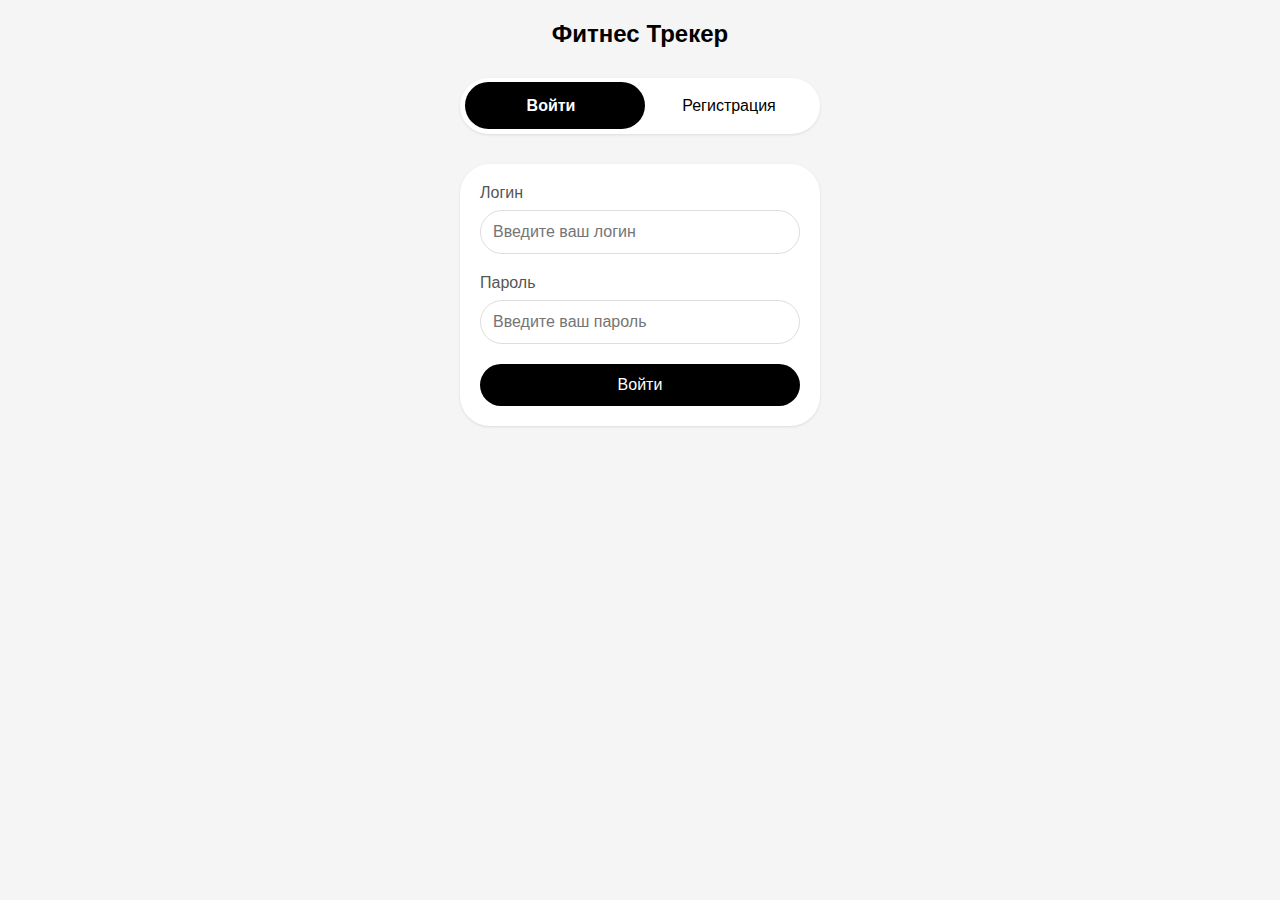
<file: index.html>
<!DOCTYPE html>
<html lang="ru">
  <head>
    <meta charset="UTF-8" />
    <meta name="viewport" content="width=device-width, initial-scale=1.0" />
    <title>Фитнес Трекер</title>
    <link rel="stylesheet" href="styles.css" />
  </head>
  <body>
    <!-- Контейнер для авторизации/регистрации -->
    <div class="container" id="authContainer">
      <div class="header">Фитнес Трекер</div>

      <div class="button-group login-active" id="buttonGroup">
        <button class="button button-login active" id="loginBtn">Войти</button>
        <button class="button button-register" id="registerBtn">Регистрация</button>
      </div>

      <div class="form-container" id="loginForm">
        <div class="input-group">
          <label for="login">Логин</label>
          <input type="text" id="login" placeholder="Введите ваш логин" />
        </div>

        <div class="input-group">
          <label for="password">Пароль</label>
          <input type="password" id="password" placeholder="Введите ваш пароль" />
        </div>

        <button class="submit-button" id="loginSubmit">Войти</button>
      </div>

      <div class="form-container hidden" id="registerForm">
        <div class="input-group">
          <label for="regLogin">Логин</label>
          <input type="text" id="regLogin" placeholder="Придумайте логин" />
        </div>

        <div class="input-group">
          <label for="regPassword">Пароль</label>
          <input type="password" id="regPassword" placeholder="Придумайте пароль" />
        </div>

        <div class="input-group">
          <label for="confirmPassword">Повторите пароль</label>
          <input type="password" id="confirmPassword" placeholder="Повторите пароль" />
        </div>

        <button class="submit-button" id="registerSubmit">Зарегистрироваться</button>
      </div>
    </div>

    <!-- Контейнер для профиля (изначально скрыт) -->
    <div class="container hidden" id="profileContainer">
      <!-- Вкладка Профиль -->
      <div class="tab-content profile-tab active">
        <div class="profile-container">
          <div class="profile-header">Ваш профиль</div>

          <div class="user-profile">
            <div class="avatar-container">
              <div class="avatar" id="avatarWrapper">
                <img
                  id="userAvatar"
                  class="default-avatar"
                  src="data:image/svg+xml;utf8,<svg xmlns='http://www.w3.org/2000/svg' viewBox='0 0 24 24' fill='%23999'><path d='M12 12c2.21 0 4-1.79 4-4s-1.79-4-4-4-4 1.79-4 4 1.79 4 4 4zm0 2c-2.67 0-8 1.34-8 4v2h16v-2c0-2.66-5.33-4-8-4z'/></svg>"
                  alt="Аватар"
                />
              </div>
              <label class="avatar-upload">
                <input type="file" id="avatarInput" accept="image/*" />
                <span>+</span>
              </label>
            </div>
            <div class="user-info">
              <div class="username" id="profileUsername">Пользователь</div>
              <div class="points">Баллы: <span id="userPoints">0</span></div>
            </div>
          </div>

          <div class="stats-container">
            <div class="stats-row">
              <div class="stat-item">
                <div class="stat-value" id="userHeight">175</div>
                <div class="stat-label">Рост (см)</div>
              </div>
              <div class="stat-item">
                <div class="stat-value" id="userWeight">70</div>
                <div class="stat-label">Вес (кг)</div>
              </div>
            </div>
            <div class="stats-row">
              <div class="stat-item">
                <div class="stat-value" id="userCalories">2000</div>
                <div class="stat-label">Калории (ккал)</div>
              </div>
              <div class="stat-item">
                <div class="stat-value" id="userActivity">3</div>
                <div class="stat-label">Активность</div>
              </div>
            </div>
          </div>

          <button class="logout-btn" id="logoutBtn">Выйти</button>
        </div>
      </div>

      <!-- Вкладка Параметры -->
      <div class="tab-content settings-tab">
        <div class="profile-container">
          <div class="profile-header">Мои параметры</div>

          <div class="gender-button-group">
            <button class="gender-button" id="maleBtn">Мужчина</button>
            <button class="gender-button" id="femaleBtn">Женщина</button>
          </div>

          <!-- Остальные элементы остаются без изменений -->
          <div class="input-group">
            <label for="ageInput">Возраст</label>
            <input type="number" id="ageInput" placeholder="Введите ваш возраст" />
          </div>

          <div class="input-group">
            <label for="heightInput">Рост (см)</label>
            <input type="number" id="heightInput" placeholder="Введите ваш рост" />
          </div>

          <div class="input-group">
            <label for="weightInput">Вес (кг)</label>
            <input type="number" id="weightInput" placeholder="Введите ваш вес" />
          </div>

          <button class="submit-button" id="calculateBtn">Рассчитать калории</button>

          <div id="resultContainer" class="hidden">
            <p>Ваша дневная норма калорий: <span id="calculatedCalories">0</span> ккал</p>
          </div>
        </div>
      </div>

      <!-- Вкладка Калории -->
      <div class="tab-content calories-tab">
        <div class="profile-container">
          <div class="calories-header">
            <div class="date-picker">
              <div class="month-year-selector">
                <select id="monthSelect" class="month-select">
                  <option value="0">Январь</option>
                  <option value="1">Февраль</option>
                  <option value="2">Март</option>
                  <option value="3">Апрель</option>
                  <option value="4">Май</option>
                  <option value="5">Июнь</option>
                  <option value="6">Июль</option>
                  <option value="7">Август</option>
                  <option value="8">Сентябрь</option>
                  <option value="9">Октябрь</option>
                  <option value="10">Ноябрь</option>
                  <option value="11">Декабрь</option>
                </select>
                <select id="yearSelect" class="year-select"></select>
              </div>
            </div>
            <div class="days-slider">
              <button class="slider-arrow prev-day">&lt;</button>
              <div class="days-container" id="daysContainer"></div>
              <button class="slider-arrow next-day">&gt;</button>
            </div>
          </div>

          <div class="calories-progress">
            <svg class="calories-progress-circle" viewBox="0 0 100 100">
              <circle class="calories-progress-circle-bg" cx="50" cy="50" r="45" />
              <circle class="calories-progress-circle-fill" cx="50" cy="50" r="45" />
            </svg>
            <div class="calories-progress-text">0<small>из 0</small></div>
          </div>

          <div class="meal-section">
            <div class="meal-header">
              <h3>Завтрак</h3>
              <button class="add-meal-btn" data-meal="breakfast">+</button>
            </div>
            <div class="meal-items" data-meal="breakfast"></div>
          </div>

          <div class="meal-section">
            <div class="meal-header">
              <h3>Обед</h3>
              <button class="add-meal-btn" data-meal="lunch">+</button>
            </div>
            <div class="meal-items" data-meal="lunch"></div>
          </div>

          <div class="meal-section">
            <div class="meal-header">
              <h3>Ужин</h3>
              <button class="add-meal-btn" data-meal="dinner">+</button>
            </div>
            <div class="meal-items" data-meal="dinner"></div>
          </div>

          <div class="meal-section">
            <div class="meal-header">
              <h3>Перекус</h3>
              <button class="add-meal-btn" data-meal="snack">+</button>
            </div>
            <div class="meal-items" data-meal="snack"></div>
          </div>

          <button class="submit-button" id="saveDayBtn">Сохранить день</button>

          <div class="full-day-view">
            <div class="full-day-meals" id="fullDayMeals"></div>
            <div class="total-calories">Всего калорий: <span id="totalCalories">0</span></div>
          </div>
        </div>
      </div>
      <!-- Вкладка Задания -->
      <div class="tab-content tasks-tab">
        <div class="profile-container">
          <div class="profile-header">Задания</div>
          <div style="text-align: center; padding: 20px">
            <p>Здесь будут ваши задания и достижения</p>
          </div>
        </div>
      </div>
    </div>

    <!-- Нижнее меню (только для профиля) -->
    <div class="bottom-menu hidden" id="bottomMenu">
      <div class="menu-group profile-active" id="menuGroup">
        <button class="menu-button active" id="profileTabBtn">
          <img src="pro.svg" alt="Профиль" class="menu-icon" />
        </button>
        <button class="menu-button" id="settingsTabBtn">
          <img src="par.svg" alt="Параметры" class="menu-icon" />
        </button>
        <button class="menu-button" id="caloriesTabBtn">
          <img src="cal.svg" alt="Калории" class="menu-icon" />
        </button>
        <button class="menu-button" id="tasksTabBtn">
          <img src="win.svg" alt="Задания" class="menu-icon" />
        </button>
      </div>
    </div>
    <script src="food-database.js"></script>
    <script src="app.js"></script>
  </body>
</html>
</file>
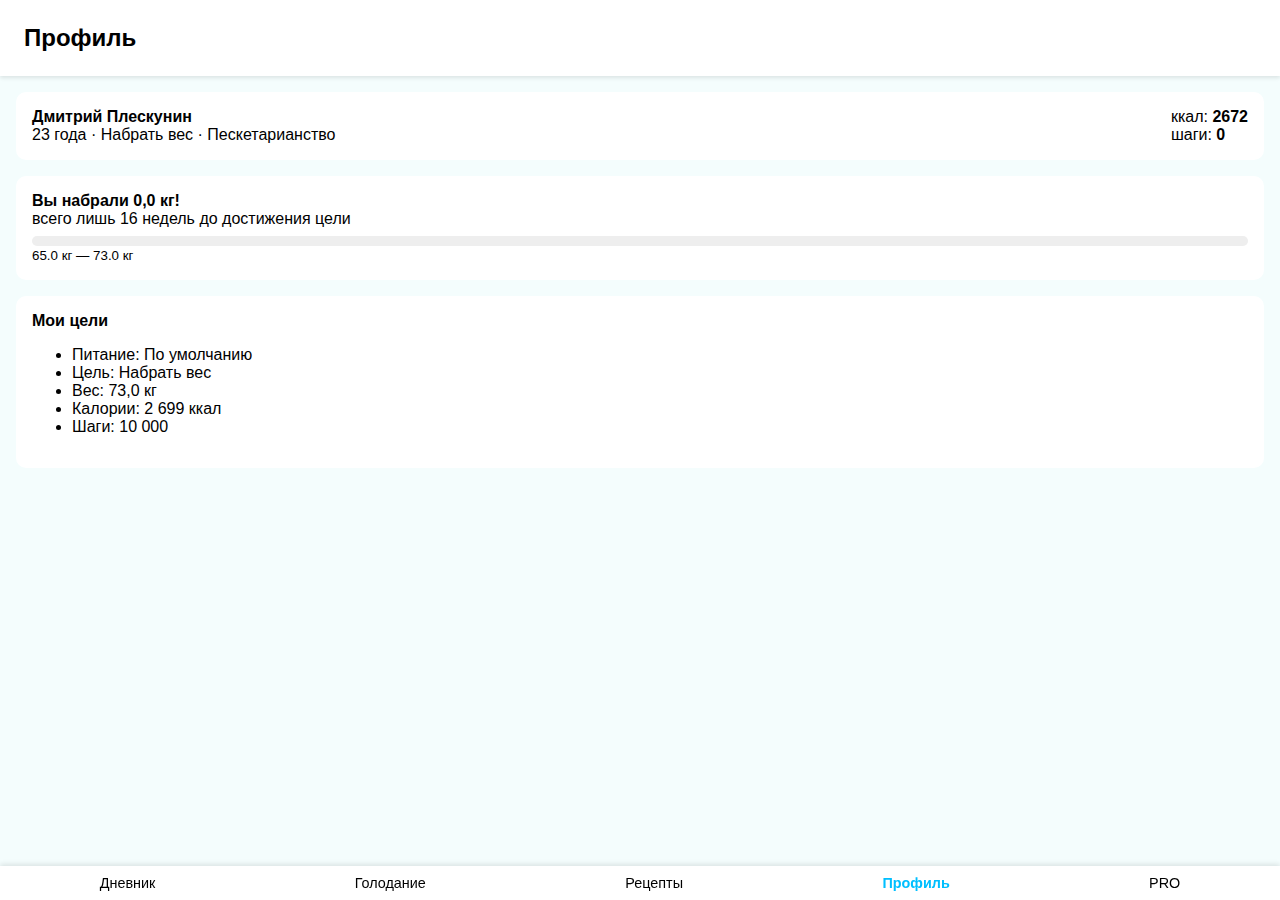
<file: indexx.html>
<!DOCTYPE html>
<html lang="ru">
  <head>
    <meta charset="UTF-8" />
    <meta name="viewport" content="width=device-width, initial-scale=1.0" />
    <title>Профиль</title>
    <style>
      body {
        font-family: Arial, sans-serif;
        background: #f4fdfd;
        margin: 0;
        padding: 0;
      }
      .header {
        background: white;
        padding: 1em;
        font-size: 1.5em;
        font-weight: bold;
        box-shadow: 0 2px 4px rgba(0, 0, 0, 0.1);
      }
      .profile {
        background: white;
        margin: 1em;
        padding: 1em;
        border-radius: 10px;
      }
      .profile-header {
        display: flex;
        align-items: center;
        justify-content: space-between;
      }
      .profile-info {
        font-size: 1em;
      }
      .progress,
      .goals {
        background: white;
        margin: 1em;
        padding: 1em;
        border-radius: 10px;
      }
      .bar-container {
        background: #eee;
        border-radius: 5px;
        overflow: hidden;
        margin-top: 0.5em;
      }
      .bar-fill {
        background: #5ec2e0;
        width: 0%;
        height: 10px;
      }
      .footer {
        position: fixed;
        bottom: 0;
        width: 100%;
        background: white;
        display: flex;
        justify-content: space-around;
        padding: 0.5em 0;
        box-shadow: 0 -2px 5px rgba(0, 0, 0, 0.1);
      }
      .footer button {
        background: none;
        border: none;
        font-size: 0.9em;
      }
    </style>
  </head>
  <body>
    <div class="header">Профиль</div>

    <div class="profile">
      <div class="profile-header">
        <div>
          <strong>Дмитрий Плескунин</strong><br />
          23 года · Набрать вес · Пескетарианство
        </div>
        <div class="profile-info">
          ккал: <strong>2672</strong><br />
          шаги: <strong>0</strong>
        </div>
      </div>
    </div>

    <div class="progress">
      <strong>Вы набрали 0,0 кг!</strong><br />
      всего лишь 16 недель до достижения цели
      <div class="bar-container">
        <div class="bar-fill" style="width: 0%"></div>
      </div>
      <small>65.0 кг — 73.0 кг</small>
    </div>

    <div class="goals">
      <strong>Мои цели</strong>
      <ul>
        <li>Питание: По умолчанию</li>
        <li>Цель: Набрать вес</li>
        <li>Вес: 73,0 кг</li>
        <li>Калории: 2 699 ккал</li>
        <li>Шаги: 10 000</li>
      </ul>
    </div>

    <div class="footer">
      <button>Дневник</button>
      <button>Голодание</button>
      <button>Рецепты</button>
      <button style="color: #00bfff"><strong>Профиль</strong></button>
      <button>PRO</button>
    </div>
  </body>
</html>
</file>
<file: styles.css>
body {
  font-family: -apple-system, BlinkMacSystemFont, 'Segoe UI', Roboto, Helvetica, Arial, sans-serif;
  margin: 0;
  padding: 0;
  background-color: #f5f5f5;
  color: #333;
  display: flex;
  flex-direction: column;
  align-items: center;
  min-height: 100vh;
}

.container {
  width: 100%;
  max-width: 400px;
  padding: 20px;
  box-sizing: border-box;
}

.header {
  text-align: center;
  font-size: 24px;
  font-weight: bold;
  margin-bottom: 30px;
  color: #000;
}

.button-group {
  border: 0px solid black;
  padding: 7px;
  background-color: #fff;
  border-radius: 30px;
  display: flex;
  justify-content: space-between;
  margin-bottom: 30px;
  position: relative;
  box-shadow: 0 1px 3px rgba(0, 0, 0, 0.1);
}

.button-group::after {
  content: '';
  position: absolute;
  margin: 0px 5px;
  top: 4px;
  left: 0;
  height: 47px;
  background-color: #000000;
  border-radius: 30px;
  transition: all 0.3s ease;
}

.button-group.login-active::after {
  width: 50%;
  transform: translateX(0);
}

.button-group.register-active::after {
  width: 48.5%;
  transform: translateX(100%);
}

.button {
  flex: 1;
  padding: 12px;
  text-align: center;
  font-size: 16px;
  font-weight: 500;
  border: none;
  border-radius: 10px;
  background: none;
  cursor: pointer;
  transition: color 0.3s;
  position: relative;
  z-index: 1;
}

.button:first-child {
  margin-right: 10px;
}

.button-login {
  color: #000;
}

.button-login.active {
  color: #ffffff;
  font-weight: 600;
}

.button-register {
  color: #000;
}

.button-register.active {
  color: #ffffff;
  font-weight: 600;
}

.form-container {
  background-color: #fff;
  border-radius: 30px;
  padding: 20px;
  box-shadow: 0 1px 3px rgba(0, 0, 0, 0.1);
}

.input-group {
  margin-bottom: 20px;
}

.input-group label {
  display: block;
  margin-bottom: 8px;
  font-size: 16px;
  color: #555;
}

.input-group input {
  width: 100%;
  padding: 12px;
  font-size: 16px;
  border: 1px solid #ddd;
  border-radius: 30px;
  box-sizing: border-box;
}

.submit-button {
  width: 100%;
  padding: 12px;
  background-color: #000000;
  color: #fff;
  border: none;
  border-radius: 30px;
  font-size: 16px;
  font-weight: 500;
  cursor: pointer;
  transition: background-color 0.2s;
}

.submit-button:hover {
  background-color: #363636;
}

.hidden {
  display: none;
}

/* Новые стили для страницы профиля */
.profile-container {
  background-color: #fff;
  border-radius: 30px;
  padding: 30px;
  box-shadow: 0 1px 3px rgba(0, 0, 0, 0.1);
  margin-bottom: 20px;
}

.profile-header {
  font-size: 24px;
  margin-bottom: 25px;
  text-align: center;
}

.user-profile {
  display: flex;
  align-items: center;
  margin-bottom: 30px;
}

.avatar-container {
  position: relative;
  width: 100px;
  height: 100px;
  margin-right: 20px;
}

.avatar {
  width: 100%;
  height: 100%;
  border-radius: 50%;
  object-fit: cover;
  background-color: #eee;
  display: flex;
  align-items: center;
  justify-content: center;
  overflow: hidden;
}

.default-avatar {
  width: 80%;
  height: 80%;
  object-fit: contain;
}

.avatar-upload {
  position: absolute;
  bottom: 0;
  right: 0;
  background-color: #007aff;
  color: white;
  width: 30px;
  height: 30px;
  border-radius: 50%;
  display: flex;
  align-items: center;
  justify-content: center;
  cursor: pointer;
}

.avatar-upload input {
  display: none;
}

.user-info {
  flex: 1;
}

.username {
  font-size: 20px;
  font-weight: 600;
  margin-bottom: 5px;
}

.points {
  font-size: 16px;
  color: #666;
}

.stats-container {
  background-color: #f9f9f9;
  border-radius: 20px;
  padding: 20px;
  margin-bottom: 30px;
}

.stats-row {
  display: flex;
  justify-content: space-between;
  margin-bottom: 15px;
}

.stats-row:last-child {
  margin-bottom: 0;
}

.stat-item {
  flex: 1;
  text-align: center;
}

.stat-value {
  font-size: 18px;
  font-weight: 600;
  margin-bottom: 5px;
}

.stat-label {
  font-size: 14px;
  color: #666;
}

.logout-btn {
  width: 100%;
  padding: 15px;
  background-color: #000000;
  color: #fff;
  border: none;
  border-radius: 30px;
  font-size: 16px;
  font-weight: 500;
  cursor: pointer;
  transition: background-color 0.2s;
}

.logout-btn:hover {
  background-color: #363636;
}

/* Стили для нижнего меню */
.bottom-menu {
  position: fixed;
  bottom: 0;
  left: 0;
  right: 0;
  padding: 15px 20px;
  z-index: 100;
}

.menu-group {
  border: 0px solid black;
  padding: 7px;
  background-color: #fff;
  border-radius: 30px;
  display: flex;
  justify-content: space-between;
  position: relative;
  box-shadow: 0 1px 3px rgba(0, 0, 0, 0.1);
  overflow: hidden; /* Добавлено чтобы подложка не выходила за границы */
}

.menu-group::after {
  content: '';
  position: absolute;
  top: 7px; /* Выравниваем с padding родителя */
  left: 7px; /* Выравниваем с padding родителя */
  height: calc(100% - 14px); /* Учитываем padding */
  width: 24%;
  background-color: #000000;
  border-radius: 30px;
  transition: all 0.3s ease;
  z-index: 0;
}

.menu-group.profile-active::after {
  transform: translateX(0);
}

.menu-group.settings-active::after {
  transform: translateX(100%);
}

.menu-group.calories-active::after {
  transform: translateX(200%);
}

.menu-group.tasks-active::after {
  transform: translateX(300%);
}

.menu-button {
  flex: 1;
  padding: 12px;
  border: none;
  background: none;
  cursor: pointer;
  position: relative;
  z-index: 1;
  display: flex;
  align-items: center;
  justify-content: center;
}

.menu-icon {
  width: 24px;
  height: 24px;
  display: block;
  transition: all 0.3s ease;
}

.menu-button.active .menu-icon {
  filter: brightness(0) invert(1); /* Делаем иконку белой */
}

.menu-button {
  color: transparent;
  font-size: 0;
}

.menu-button.active {
  color: #ffffff;
  font-weight: 600;
}

/* Контент для разных вкладок */
.tab-content {
  display: none;
}

.tab-content.active {
  display: block;
}

/* Стили для выбора пола */
.gender-selector {
  display: flex;
  justify-content: space-between;
  margin-bottom: 20px;
  position: relative;
  background-color: #fff;
  border-radius: 30px;
  padding: 7px;
  box-shadow: 0 1px 3px rgba(0, 0, 0, 0.1);
}

/* Стили для выбора пола с подложкой */
.gender-button-group {
  border: 0px solid black;
  padding: 7px;
  background-color: #fff;
  border-radius: 30px;
  display: flex;
  justify-content: space-between;
  margin-bottom: 30px;
  position: relative;
  box-shadow: 0 1px 3px rgba(0, 0, 0, 0.1);
  overflow: hidden;
}

.gender-button-group::after {
  content: '';
  position: absolute;
  top: 7px;
  left: 7px;
  height: calc(100% - 14px);
  width: 47.8%;
  background-color: #000000;
  border-radius: 30px;
  transition: all 0.3s ease;
  z-index: 0;
}

.gender-button-group.male-active::after {
  transform: translateX(0);
}

.gender-button-group.female-active::after {
  transform: translateX(100%);
}

.gender-button {
  flex: 1;
  padding: 12px;
  text-align: center;
  font-size: 16px;
  font-weight: 500;
  border: none;
  border-radius: 10px;
  background: none;
  cursor: pointer;
  position: relative;
  z-index: 1;
}

.gender-button.active {
  color: #ffffff;
  font-weight: 600;
}

#resultContainer {
  margin-top: 20px;
  text-align: center;
  font-size: 16px;
}

#resultContainer span {
  font-weight: bold;
}

/* Стили для вкладки Калории */
.calories-header {
  margin-bottom: 20px;
}

.date-picker {
  display: flex;
  justify-content: center;
  margin-bottom: 15px;
}

.month-year-selector {
  display: flex;
  gap: 10px;
}

.month-select,
.year-select {
  padding: 8px 12px;
  border-radius: 20px;
  border: 1px solid #ddd;
  background-color: #fff;
  font-size: 14px;
}

.days-slider {
  display: flex;
  align-items: center;
  justify-content: space-between;
  margin-bottom: 20px;
}

.days-container {
  display: flex;
  flex: 1;
  overflow: hidden;
  justify-content: center;
  gap: 10px;
}

.day-item {
  width: 40px;
  height: 40px;
  border-radius: 50%;
  display: flex;
  align-items: center;
  justify-content: center;
  background-color: #f5f5f5;
  cursor: pointer;
  font-weight: 500;
}

.day-item.active {
  background-color: #000;
  color: white;
}

.slider-arrow {
  background: none;
  border: none;
  font-size: 18px;
  cursor: pointer;
  padding: 5px 10px;
}

.meal-section {
  margin-bottom: 20px;
  background-color: #f9f9f9;
  border-radius: 15px;
  padding: 15px;
}

.meal-header {
  display: flex;
  justify-content: space-between;
  align-items: center;
  margin-bottom: 10px;
}

.meal-header h3 {
  margin: 0;
  font-size: 18px;
}

.add-meal-btn {
  background-color: #000;
  color: white;
  border: none;
  border-radius: 50%;
  width: 30px;
  height: 30px;
  font-size: 18px;
  cursor: pointer;
  display: flex;
  align-items: center;
  justify-content: center;
}

.meal-input-container {
  display: flex;
  flex-direction: column;
  gap: 10px;
  margin-bottom: 10px;
}

.meal-input-container input {
  padding: 8px 12px;
  border-radius: 20px;
  border: 1px solid #ddd;
}

.save-meal-btn {
  padding: 8px;
  background-color: #000;
  color: white;
  border: none;
  border-radius: 20px;
  cursor: pointer;
}

.meal-items {
  display: flex;
  flex-direction: column;
  gap: 8px;
}

.meal-item {
  display: flex;
  justify-content: space-between;
  align-items: center;
  padding: 8px;
  background-color: white;
  border-radius: 10px;
}

.meal-item-info {
  display: flex;
  flex-direction: column;
}

.meal-item-name {
  font-weight: 500;
}

.meal-item-calories {
  font-size: 12px;
  color: #666;
}

.delete-meal-btn {
  background: none;
  border: none;
  color: #ff3b30;
  font-size: 16px;
  cursor: pointer;
}

.toggle-day-view {
  margin-top: 20px;
}

.toggle-day-view button {
  width: 100%;
  padding: 10px;
  background: none;
  border: 1px solid #ddd;
  border-radius: 20px;
  cursor: pointer;
}

.full-day-view {
  margin-top: 15px;
  padding: 15px;
  background-color: #f9f9f9;
  border-radius: 15px;
}

.full-day-view h4 {
  margin-top: 0;
  margin-bottom: 10px;
}

.full-day-meals {
  display: flex;
  flex-direction: column;
  gap: 10px;
}

.total-calories {
  margin-top: 10px;
  font-weight: 500;
  text-align: right;
}

/* Стили для модального окна поиска продуктов */
.food-modal {
  position: fixed;
  top: 0;
  left: 0;
  right: 0;
  bottom: 0;
  background-color: rgba(0, 0, 0, 0.5);
  display: flex;
  justify-content: center;
  align-items: center;
  z-index: 1000;
}

.food-modal-content {
  background-color: white;
  border-radius: 15px;
  padding: 20px;
  width: 90%;
  max-width: 500px;
  max-height: 80vh;
  overflow-y: auto;
}

.food-modal-header {
  display: flex;
  justify-content: space-between;
  align-items: center;
  margin-bottom: 15px;
}

.food-modal-title {
  margin: 0;
  font-size: 18px;
}

.close-food-modal {
  background: none;
  border: none;
  font-size: 24px;
  cursor: pointer;
}

.food-search-container {
  display: flex;
  gap: 10px;
  margin-bottom: 15px;
}

.food-search-input {
  flex: 1;
  padding: 10px 15px;
  border: 1px solid #ddd;
  border-radius: 20px;
  font-size: 14px;
}

.food-search-button {
  padding: 10px 15px;
  background-color: #000;
  color: white;
  border: none;
  border-radius: 20px;
  cursor: pointer;
  font-size: 14px;
}

.food-search-results {
  margin-top: 10px;
}

.food-item {
  display: flex;
  justify-content: space-between;
  align-items: center;
  padding: 10px;
  border-bottom: 1px solid #eee;
  cursor: pointer;
}

.food-item:hover {
  background-color: #f5f5f5;
}

.food-item-name {
  font-weight: 500;
}

.food-item-details {
  display: flex;
  flex-direction: column;
  font-size: 12px;
  color: #666;
}

.food-item-calories {
  font-weight: 500;
  color: #333;
}

.food-item-macros {
  font-size: 11px;
}

.select-food-button {
  padding: 5px 10px;
  background-color: #000;
  color: white;
  border: none;
  border-radius: 15px;
  cursor: pointer;
  font-size: 14px;
}

/* Обновленные стили для отображения БЖУ в приемах пищи */
.meal-item-details {
  display: flex;
  gap: 10px;
  font-size: 12px;
  color: #666;
}

.meal-item-macros {
  font-size: 12px;
}

/* Стили для модального окна продукта */
/* Обновленные стили для модального окна продукта */
.product-modal {
  position: fixed;
  top: 0;
  left: 0;
  right: 0;
  bottom: 0;
  background-color: rgba(0, 0, 0, 0.5);
  display: flex;
  justify-content: center;
  align-items: center;
  z-index: 1000;
}

.product-modal-content {
  background-color: white;
  border-radius: 15px;
  padding: 20px;
  width: 90%;
  max-width: 400px;
  max-height: 90vh;
  overflow-y: auto;
}

.product-modal-header {
  display: flex;
  justify-content: space-between;
  align-items: center;
  margin-bottom: 20px;
  padding-bottom: 15px;
  border-bottom: 1px solid #eee;
}

.product-modal-header h3 {
  margin: 0;
  font-size: 20px;
  color: #333;
}

.close-product-modal {
  background: none;
  border: none;
  font-size: 24px;
  cursor: pointer;
  color: #666;
}

.product-info {
  display: flex;
  flex-direction: column;
  gap: 20px;
}

.product-macros {
  background-color: #f9f9f9;
  padding: 15px;
  border-radius: 10px;
  margin-bottom: 10px;
}

.product-macros div {
  margin-bottom: 8px;
  font-size: 16px;
}

.product-macros span {
  font-weight: 600;
  color: #000;
}

.product-macros small {
  color: #666;
  font-size: 12px;
  display: block;
  margin-top: 10px;
}

.product-calculator {
  display: flex;
  flex-direction: column;
  gap: 10px;
  margin-bottom: 20px;
}

.product-calculator label {
  font-size: 14px;
  color: #555;
}

.weight-input {
  padding: 12px;
  border: 1px solid #ddd;
  border-radius: 8px;
  font-size: 16px;
  margin-bottom: 10px;
}

#calculateProduct {
  padding: 12px;
  background-color: #f0f0f0;
  color: #333;
  border: none;
  border-radius: 8px;
  cursor: pointer;
  font-size: 16px;
  transition: background-color 0.2s;
}

#calculateProduct:hover {
  background-color: #e0e0e0;
}

#addProductToMeal {
  width: 100%;
  padding: 15px;
  background-color: #000;
  color: white;
  border: none;
  border-radius: 8px;
  cursor: pointer;
  font-size: 16px;
  font-weight: 500;
  transition: background-color 0.2s;
}

#addProductToMeal:hover {
  background-color: #333;
}

/* Добавьте это в конец файла styles.css */

/* Стили для круговой шкалы калорий */
.calories-progress {
  position: relative;
  width: 150px;
  height: 150px;
  margin: 20px auto;
}

.calories-progress-circle {
  width: 100%;
  height: 100%;
}

.calories-progress-circle-bg {
  fill: none;
  stroke: #f0f0f0;
  stroke-width: 10;
}

.calories-progress-circle-fill {
  fill: none;
  stroke-width: 10;
  stroke-linecap: round;
  transform: rotate(-90deg);
  transform-origin: 50% 50%;
  transition: all 0.3s ease;
}

.calories-progress-text {
  position: absolute;
  top: 50%;
  left: 50%;
  transform: translate(-50%, -50%);
  font-size: 24px;
  font-weight: bold;
  text-align: center;
}

.calories-progress-text small {
  display: block;
  font-size: 14px;
  font-weight: normal;
  color: #666;
}

/* Стили для элементов еды в поиске */
.food-item-details {
  display: flex;
  flex-direction: column;
  gap: 4px;
  font-size: 12px;
  color: #666;
}

.food-item-calories {
  font-weight: 500;
  color: #333;
}

.food-item-macros {
  display: flex;
  gap: 8px;
}

.food-item-macros span {
  display: flex;
  align-items: center;
}

/* Убираем нижний подсчет калорий */
.full-day-view .total-calories {
  display: none;
}

/* Удаление кнопки "Открыть весь день" */
.toggle-day-view {
  display: none;
}

.meal-item-details {
  display: flex;
  gap: 8px;
  font-size: 12px;
  color: #666;
  margin-top: 4px;
}

.meal-item-calories {
  font-weight: 500;
  color: #333;
}

.meal-item-macros {
  color: #666;
}

/* Убираем дублирование еды под кнопкой "Сохранить день" */
.full-day-view {
  display: none !important;
}

/* Стили для круговой шкалы калорий */
.calories-progress {
  position: relative;
  width: 150px;
  height: 150px;
  margin: 20px auto;
}

.calories-progress-circle {
  width: 100%;
  height: 100%;
  transform: rotate(-90deg);
  transform-origin: 50% 50%;
}

.calories-progress-circle-bg {
  fill: none;
  stroke: #f0f0f0;
  stroke-width: 10;
}

.calories-progress-circle-fill {
  fill: none;
  stroke-width: 10;
  stroke-linecap: round;
  stroke-dasharray: 283; /* 2πr ≈ 283 (2 * 3.1415 * 45) */
  stroke-dashoffset: 283;
  transition: stroke-dashoffset 0.5s ease-in-out;
  stroke: #000; /* Добавляем начальный цвет */
}

.calories-progress-text {
  position: absolute;
  top: 50%;
  left: 50%;
  transform: translate(-50%, -50%);
  font-size: 24px;
  font-weight: bold;
  text-align: center;
}

.calories-progress-text small {
  display: block;
  font-size: 14px;
  font-weight: normal;
  color: #666;
}
</file>
